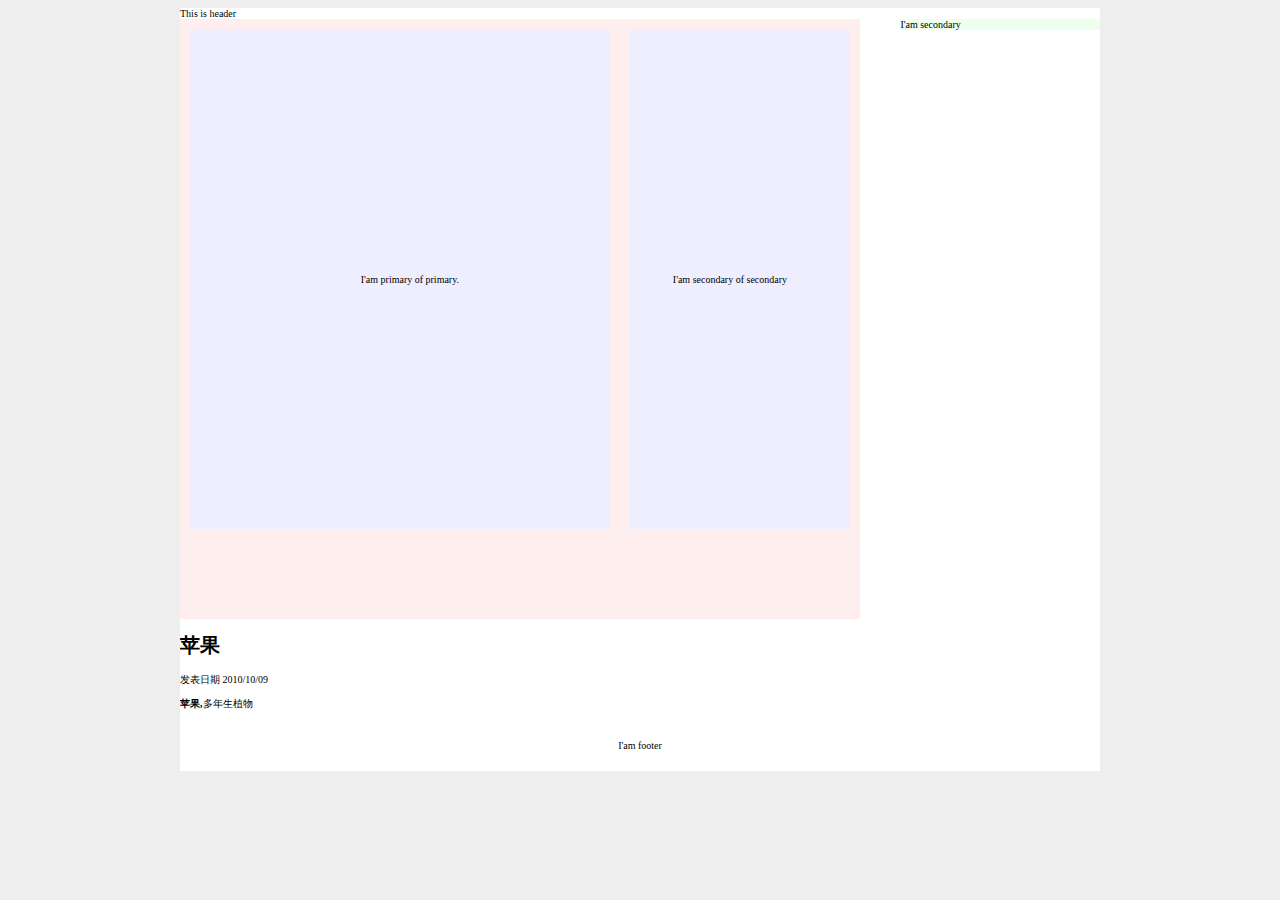
<file: CSS_Mastery/index.html>
<!DOCTYPE html>
<html lang="en">
<head>
	<meta charset="UTF-8">
	<title>CSS Mastery</title>
	<link rel="stylesheet" type="text/css" href="index.css">
</head>
<body>

<div class="wrapper">
	<header>This is header</header>
	<article>
		<section class="primary">
			<section class="primary">I'am primary of primary.</section>
			<section class="secondary">I'am secondary of secondary</section>
		</section>
		<section class="secondary">I'am secondary</section>
	</article>
	<article>
		<header>
			<h1>苹果</h1>
			<p>发表日期
				<time pubdate>2010/10/09</time>
			</p>
		</header>
		<p><b>苹果,</b>多年生植物</p>
	</article>
	<footer>I'am footer</footer>
</div>
	
</body>
</html>
</file>
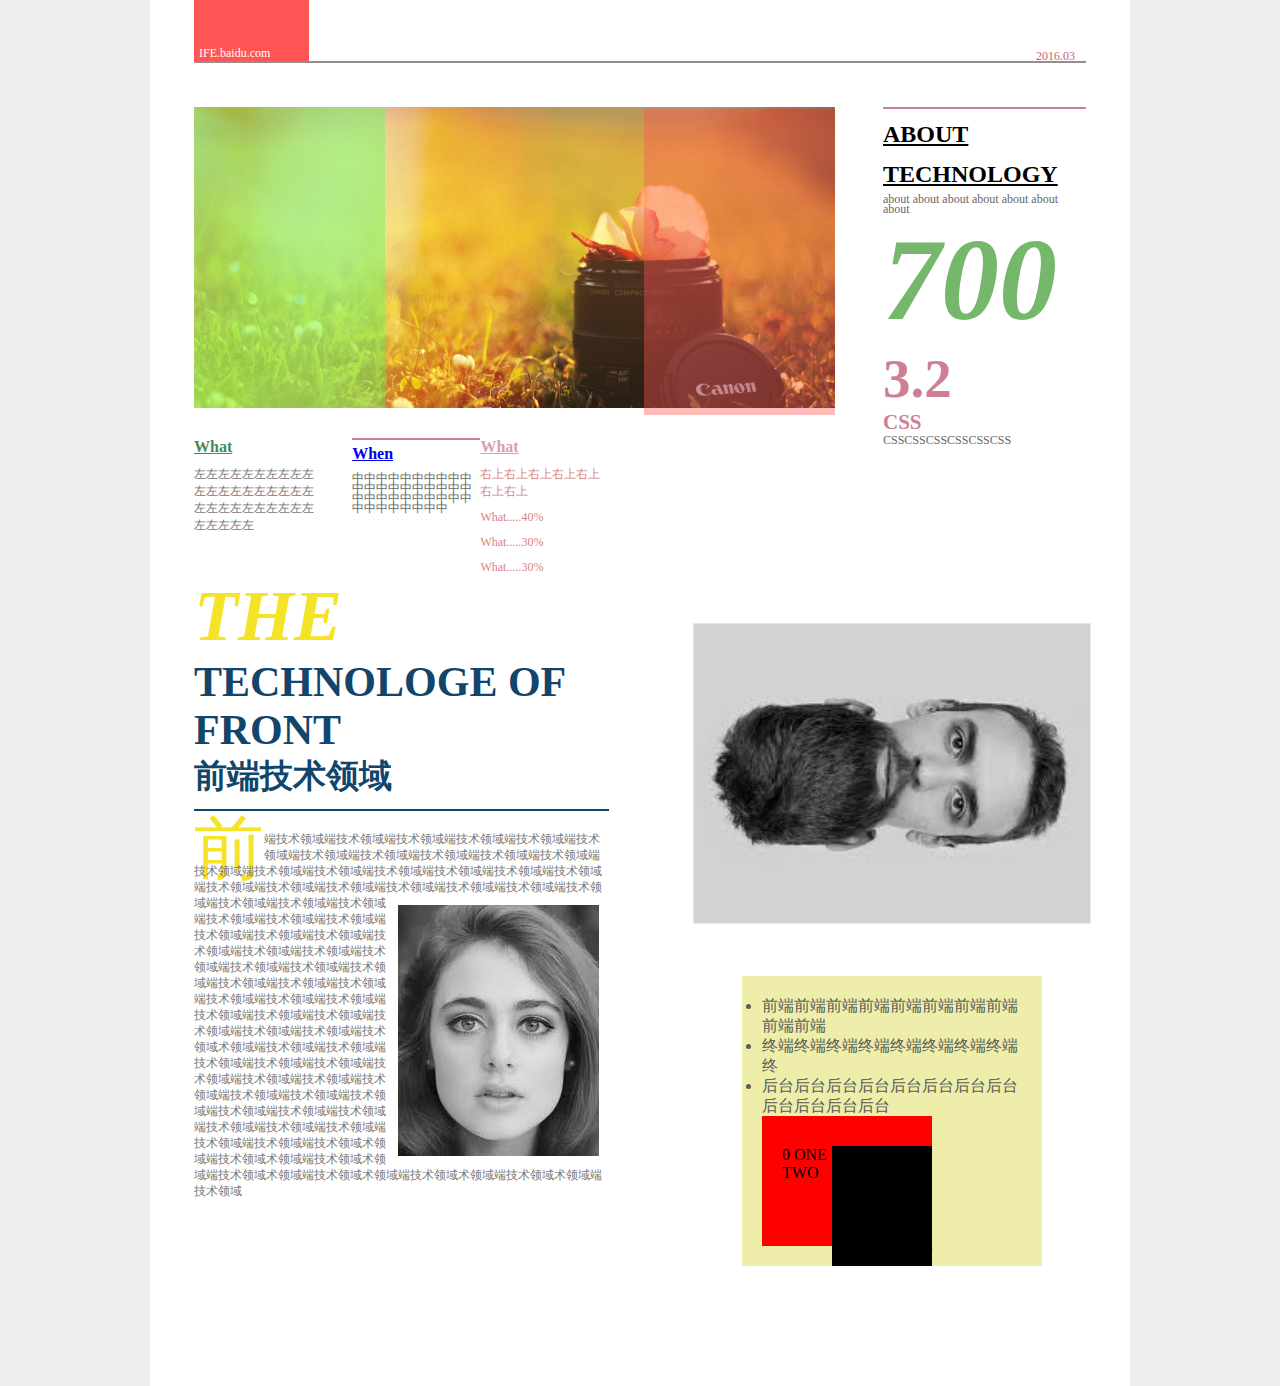
<file: task6/index.html>
<!DOCTYPE html>
<html lang="en">
<head>
	<meta charset="UTF-8">
	<meta name="viewport" content="width=device-width, user-scalable=no, initial-scale=1.0, maximum-scale=1.0, minimum-scale=1.0">
	<title>TASK6</title>
	<link rel="stylesheet" type="text/css" href="index.css">
</head>
<body>

<div class="wrapper">
	<header>
			<div class="logo clearfix"><a href="ife.baidu.com">IFE.baidu.com</a></div>
			<span class="clearfix" href="www.baidu.com">2016.03</span>
	</header>

	<article class="primary">
		<section class="top">
			<section class="left clearfix">
				<section class="head-img">
					<div class="left clearfix"></div>
					<div class="right clearfix"></div>
				</section>
				<section class="article-col-3">
					
					<section class="col3-primary">
						
						<section class="left">
							<h4><a href="#">What</a></h4>
							<p>左左左左左左左左左左左左左左左左左左左左左左左左左左左左左左左左左左左</p>	
						</section>
						<section class="right">
							<h4><a href="#">When</a></h4>
							<p>中中中中中中中中中中中中中中中中中中中中中中中中中中中中中中中中中中中中中中</p>	
						</section>
						
					</section>

					<section class="col3-secondary">
						<section class="left">
							<h4><a href="#">What</a></h4>
							<p>右上右上右上右上右上右上右上</p>	
						</section>
						
						<section class="bottom">
							<p>What.....<span>40%</span></p>
							<p>What.....<span>30%</span></p>
							<p>What.....<span>30%</span></p>
						</section>
					</section>
				</section>
			</section>

			<section class="right clearfix">
				<h3>ABOUT<br>
				TECHNOLOGY</h3>
				<p>about about about about about about about </p>
				<h1 class="lg-num">700</h1>
				<section class="bottom-nums">
					<h1 class="sm-num">3.2</h1>
					<h2 class="alphabeta">CSS</h2>
					<p>CSSCSSCSSCSSCSSCSS</p>
				</section>
			</section>
		</section>

		<section class="bottom">
			<section class="left">
				<section class="title">
					<h2><em>THE</em> TECHNOLOGE OF FRONT</h2>
					<h3>前端技术领域</h3>

				</section>
				
				<section class="content clearfix">
					<div class="text" style="font-size:12px; line-height:16px;">
						<div>
							前
						</div>
					端技术领域端技术领域端技术领域端技术领域端技术领域端技术领域端技术领域端技术领域端技术领域端技术领域端技术领域端技术领域端技术领域端技术领域端技术领域端技术领域端技术领域端技术领域端技术领域端技术领域端技术领域端技术领域端技术领域端技术<img src="img1.jpeg">领域端技术领域端技术领域端技术领域端技术领域端技术领域端技术领域端技术领域端技术领域端技术领域端技术领域端技术领域端技术领域端技术领域端技术领域端技术领域端技术领域端技术领域端技术领域端技术领域端技术领域端技术领域端技术领域端技术领域端技术领域端技术领域端技术领域端技术领域端技术领域端技术领域端技术领域术领域端技术领域端技术领域端技术领域端技术领域端技术领域端技术领域端技术领域端技术领域端技术领域端技术领域端技术领域端技术领域端技术领域端技术领域端技术领域端技术领域端技术领域端技术领域端技术领域端技术领域端技术领域术领域端技术领域术领域端技术领域术领域端技术领域术领域端技术领域术领域端技术领域术领域端技术领域术领域端技术领域
					</div>
					
				</section>
			</section>
			<section class="right">
				<img src="img2.jpeg" alt="">
				<article class="contents">
					<section class="content">
						<ul>
							<li>前端前端前端前端前端前端前端前端前端前端</li>
							<li>终端终端终端终端终端终端终端终端终</li>
							<li>后台后台后台后台后台后台后台后台后台后台后台后台</li>
						</ul>
						
					</section>

					<section class="bottom-left">
						<div class="top">
							<blockquote>zen of web front end programing, zen of web front end programing,zen of web front end programing</blockquote>
						</div>
						<div>
						<span>0</span>
						ONE TWO THREE FOUR FIVE
						hello world hello world hello world
						</div>
					</section>
				</article>
			</section>
		</section>

	</article>

</div>
	
</body>
</html>
</file>
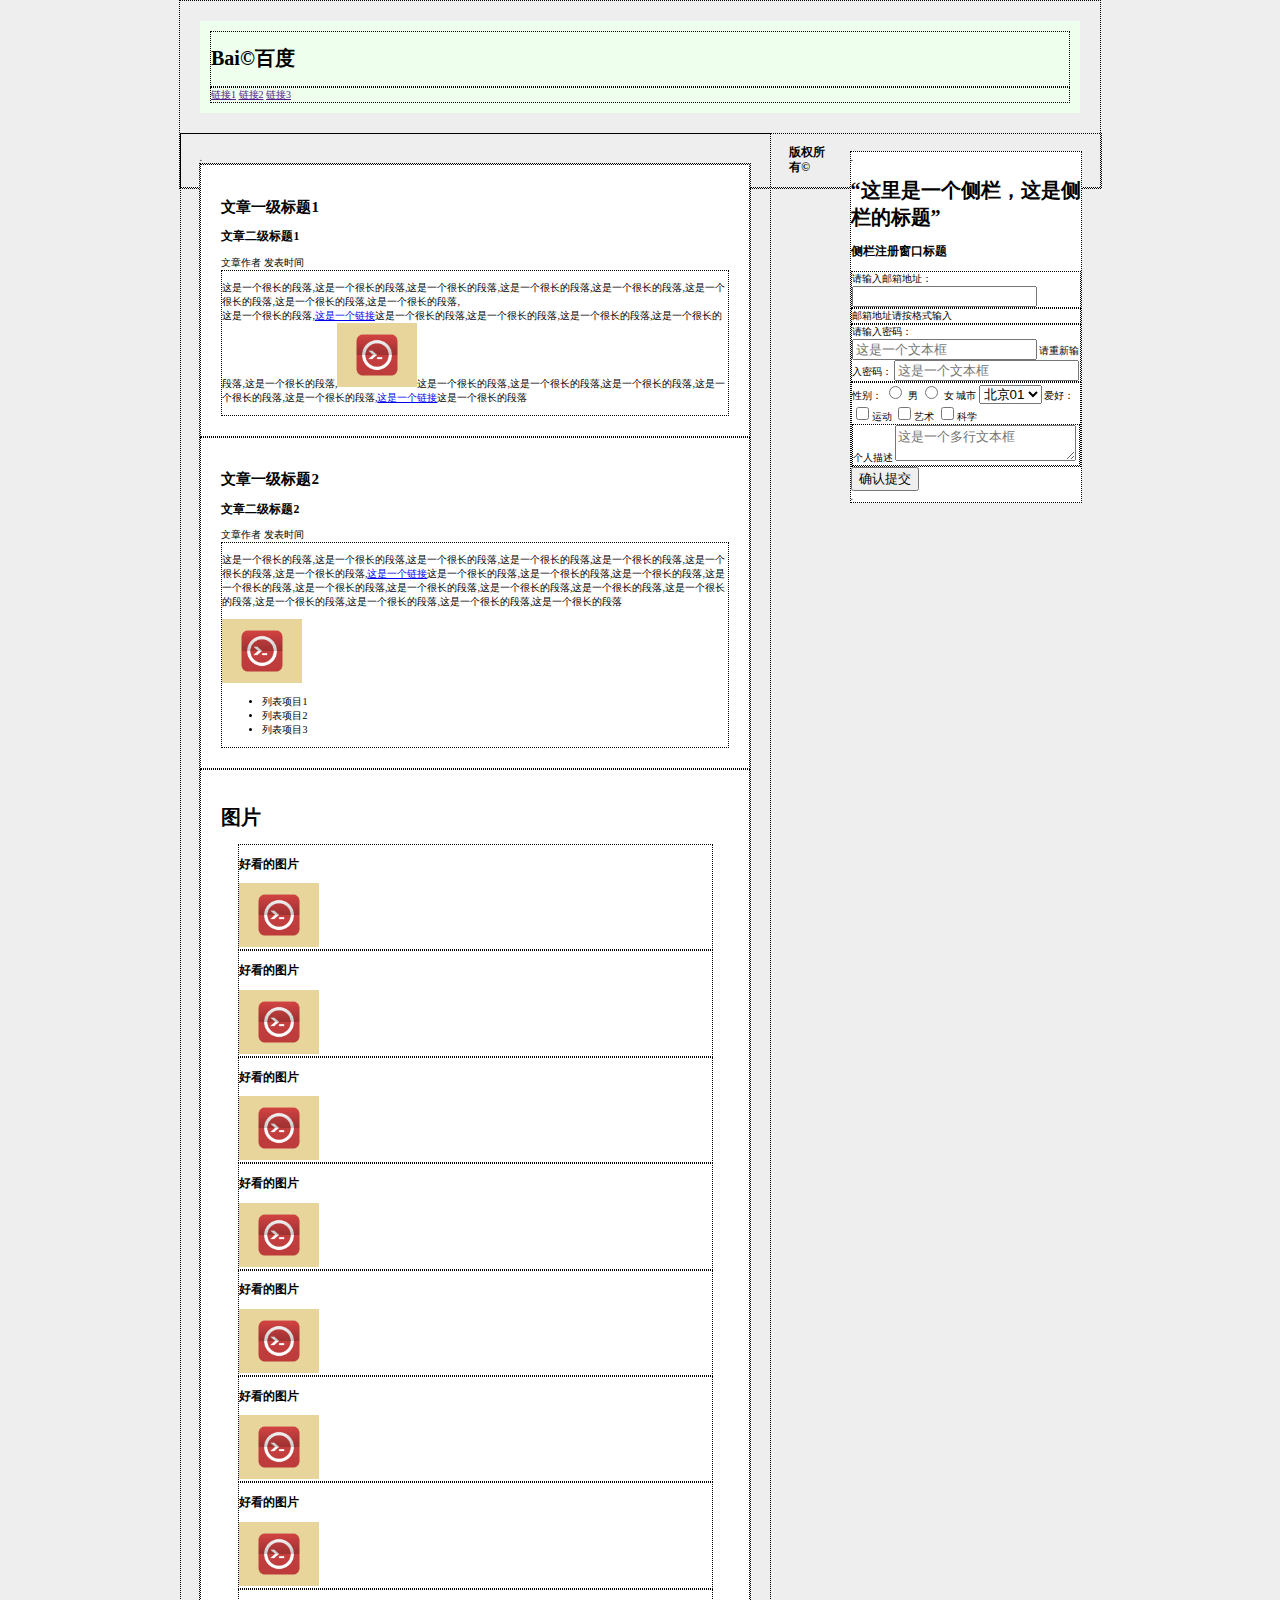
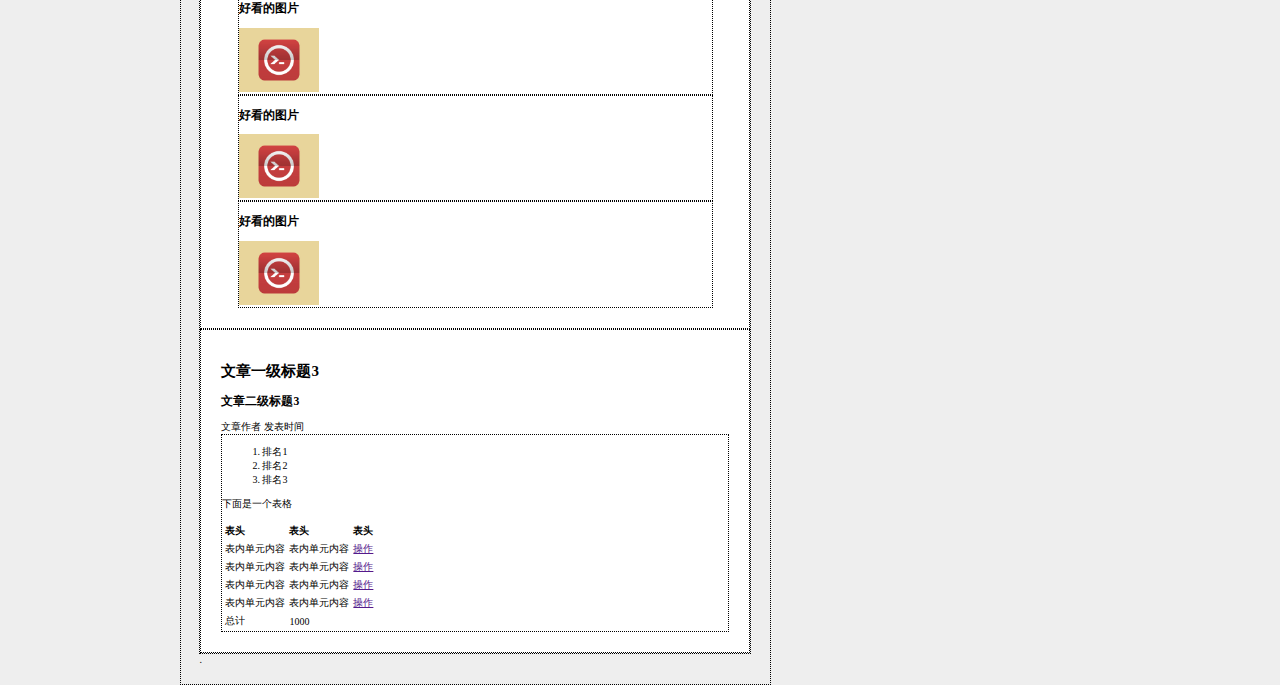
<file: task_1/index.html>
<!DOCTYPE html>
<html lang="en">
<head>
	<meta charset="UTF-8">
	<title>Document</title>
	<link rel="stylesheet" type="text/css" href="css/main.css">
</head>
<body>
<div class="wrapper">
	<header>
		<div class="logo_nav">
			<h1>Bai&copy;百度</h1>
		</div>
		<div class="hrefs_nav">
			<a href="">链接1</a>
			<a href="">链接2</a>
			<a href="">链接3</a>
		</div>
		
	</header>
	<div class="container clearfix">
		<div class="container_left">
			<div class="article">
				<h2 class="title1">文章一级标题1</h2>
				<h3 class="title2">文章二级标题1</h3>
				<span class="author">文章作者</span>
				<span class="pub_time">发表时间</span>
				<div class="content">
					<p>这是一个很长的段落,这是一个很长的段落,这是一个很长的段落,这是一个很长的段落,这是一个很长的段落,这是一个很长的段落,这是一个很长的段落,这是一个很长的段落,  <br>这是一个很长的段落,<a href="http://www.baidu.com">这是一个链接</a>这是一个很长的段落,这是一个很长的段落,这是一个很长的段落,这是一个很长的段落,这是一个很长的段落,<img src="data/img.jpg">这是一个很长的段落,这是一个很长的段落,这是一个很长的段落,这是一个很长的段落,这是一个很长的段落,<a href="http://www.baidu.com">这是一个链接</a>这是一个很长的段落</p>
				</div>
			</div>
			<div class="article">
				<h2 class="title1">文章一级标题2</h2>
				<h3 class="title2">文章二级标题2</h3>
				<span class="author">文章作者</span>
				<span class="pub_time">发表时间</span>
				<div class="content">
					<p>这是一个很长的段落,这是一个很长的段落,这是一个很长的段落,这是一个很长的段落,这是一个很长的段落,这是一个很长的段落,这是一个很长的段落,<a href="http://www.baidu.com">这是一个链接</a>这是一个很长的段落,这是一个很长的段落,这是一个很长的段落,这是一个很长的段落,这是一个很长的段落,这是一个很长的段落,这是一个很长的段落,这是一个很长的段落,这是一个很长的段落,这是一个很长的段落,这是一个很长的段落,这是一个很长的段落,这是一个很长的段落</p>
					<img src="data/img.jpg">
					<ul>
						<li>列表项目1</li>
						<li>列表项目2</li>
						<li>列表项目3</li>
					</ul>
				</div>
			</div>
			<div class="images">
						<h1>图片</h1>
						<div class="wrapper">
							<h3>好看的图片</h3>
							<img src="data/img.jpg" alt="">
						</div>
						<div class="wrapper">
							<h3>好看的图片</h3>
							<img src="data/img.jpg" alt="">
						</div>
						<div class="wrapper">
							<h3>好看的图片</h3>
							<img src="data/img.jpg" alt="">
						</div>
						<div class="wrapper">
							<h3>好看的图片</h3>
							<img src="data/img.jpg" alt="">
						</div>
						<div class="wrapper">
							<h3>好看的图片</h3>
							<img src="data/img.jpg" alt="">
						</div>
						<div class="wrapper">
							<h3>好看的图片</h3>
							<img src="data/img.jpg" alt="">
						</div>
						<div class="wrapper">
							<h3>好看的图片</h3>
							<img src="data/img.jpg" alt="">
						</div>
						<div class="wrapper">
							<h3>好看的图片</h3>
							<img src="data/img.jpg" alt="">
						</div>
						<div class="wrapper">
							<h3>好看的图片</h3>
							<img src="data/img.jpg" alt="">
						</div>
						<div class="wrapper">
							<h3>好看的图片</h3>
							<img src="data/img.jpg" alt="">
						</div>
					</div>

			<div class="article">
				<h2 class="title1">文章一级标题3</h2>
				<h3 class="title2">文章二级标题3</h3>
				<span class="author">文章作者</span>
				<span class="pub_time">发表时间</span>
				<div class="content">

				<ol>
					<li>排名1</li>
					<li>排名2</li>
					<li>排名3</li>
				</ol>
					<p>下面是一个表格</p>
					<table>
						<tr>
							<th>表头</th>
							<th>表头</th>
							<th>表头</th>
						</tr>
						<tr>
							<td>表内单元内容</td>
							<td>表内单元内容</td>
							<td><a href="">操作</a></td>
						</tr>
						<tr>
							<td>表内单元内容</td>
							<td>表内单元内容</td>
							<td><a href="">操作</a></td>
						</tr>
						<tr>
							<td>表内单元内容</td>
							<td>表内单元内容</td>
							<td><a href="">操作</a></td>
						</tr>
						<tr>
							<td>表内单元内容</td>
							<td>表内单元内容</td>
							<td><a href="">操作</a></td>
						</tr>
						<tfoot>
							<td>总计</td>
							<td colspan="2">1000</td>
						</tfoot>
					</table>


				</div>
			</div>
		</div>
	</div>

	<div class="sidebar clearfix">
		<h1><q>这里是一个侧栏，这是侧栏的标题</q></h1>
		<form class="register">
			<h3>侧栏注册窗口标题</h3>
			<div>
				<span>请输入邮箱地址：</span>
				<input type="text">
			</div>
			<div>
				邮箱地址请按格式输入
			</div>
			<div>
				<span>请输入密码：</span>
				<input type="text" placeholder="这是一个文本框">
				<span>请重新输入密码：</span>
				<input type="text" placeholder="这是一个文本框">
			</div>
			<div>
				<label for="">性别：</label>
				<input type="radio">
				<span>男</span>
				<input type="radio">
				<span>女</span>
				城市
				<select name="" id="">
					<option value="">北京01</option>
					<option value="">北京02</option>
					<option value="">北京03</option>
				</select>
				爱好：
				<input type="checkbox">运动
				<input type="checkbox">艺术
				<input type="checkbox">科学
				<div>
				个人描述
				<textarea placeholder="这是一个多行文本框"></textarea>
				
				</div>


			</div>
			<button type="submit">确认提交</button>
		</form>
	</div>

	<div class="footer">
		<h3>版权所有&copy;</h3>
	</div>	
</div>

	
</body>
</html>
</file>
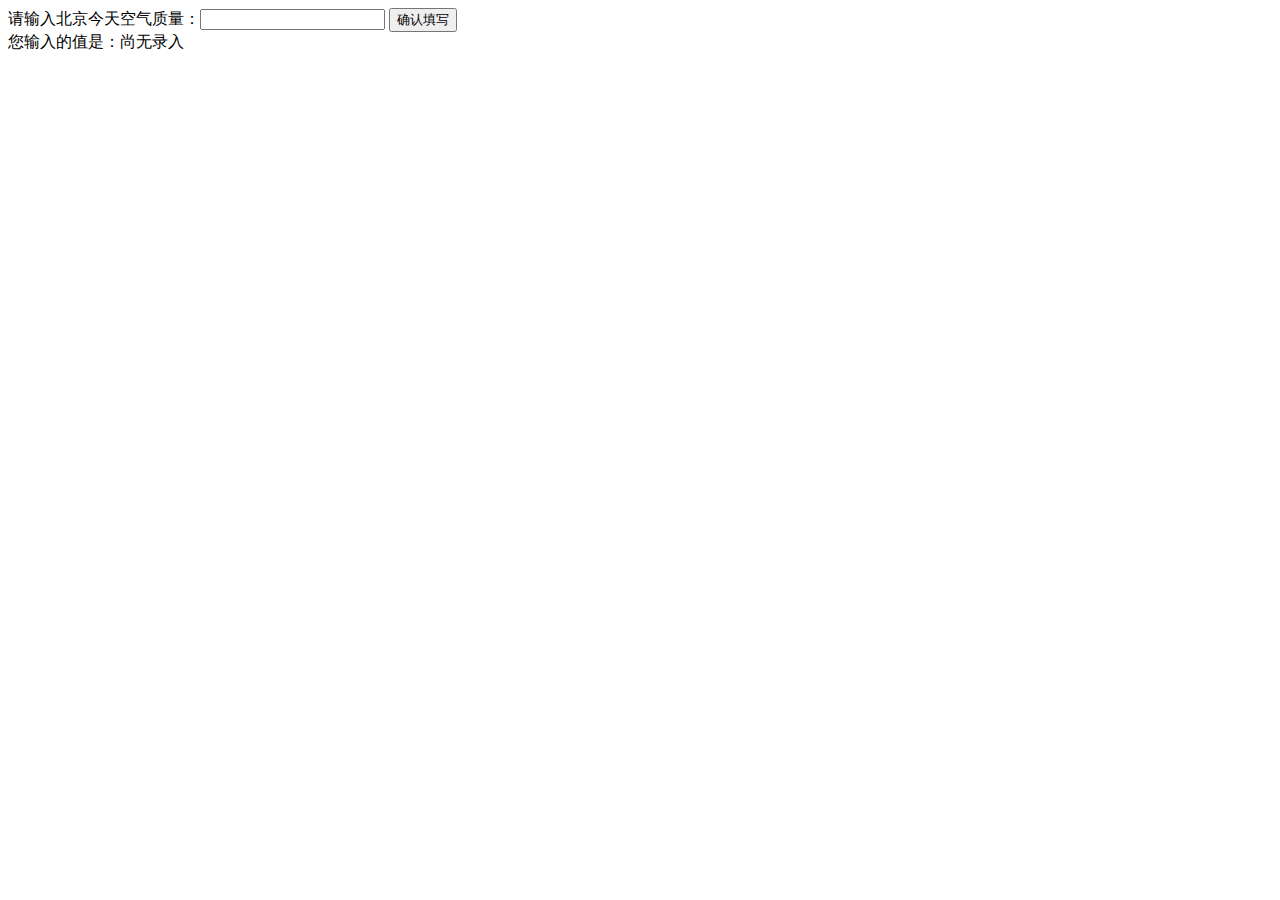
<file: task_2_13/index.html>
<!DOCTYPE html>
<html lang="en">
<head>
	<meta charset="UTF-8">
	<title>IFE javascript task 0</title>
</head>
<body>
	
<label>请输入北京今天空气质量：<input id="aqi-input" type="text"></label>
  <button id="button">确认填写</button>

  <div>您输入的值是：<span id="aqi-display">尚无录入</span></div>

<script type="text/javascript">

(function() {
	var button = document.getElementById("button");
button.addEventListener('click', function() {
	var display = document.getElementById('aqi-display');
	var input = document.getElementById('aqi-input');
	display.innerHTML = input.value;
});
  /*	
  在注释下方写下代码
  给按钮button绑定一个点击事件
  在事件处理函数中
  获取aqi-input输入的值，并显示在aqi-display中
  */

})();

</script>

</body>
</html>
</file>
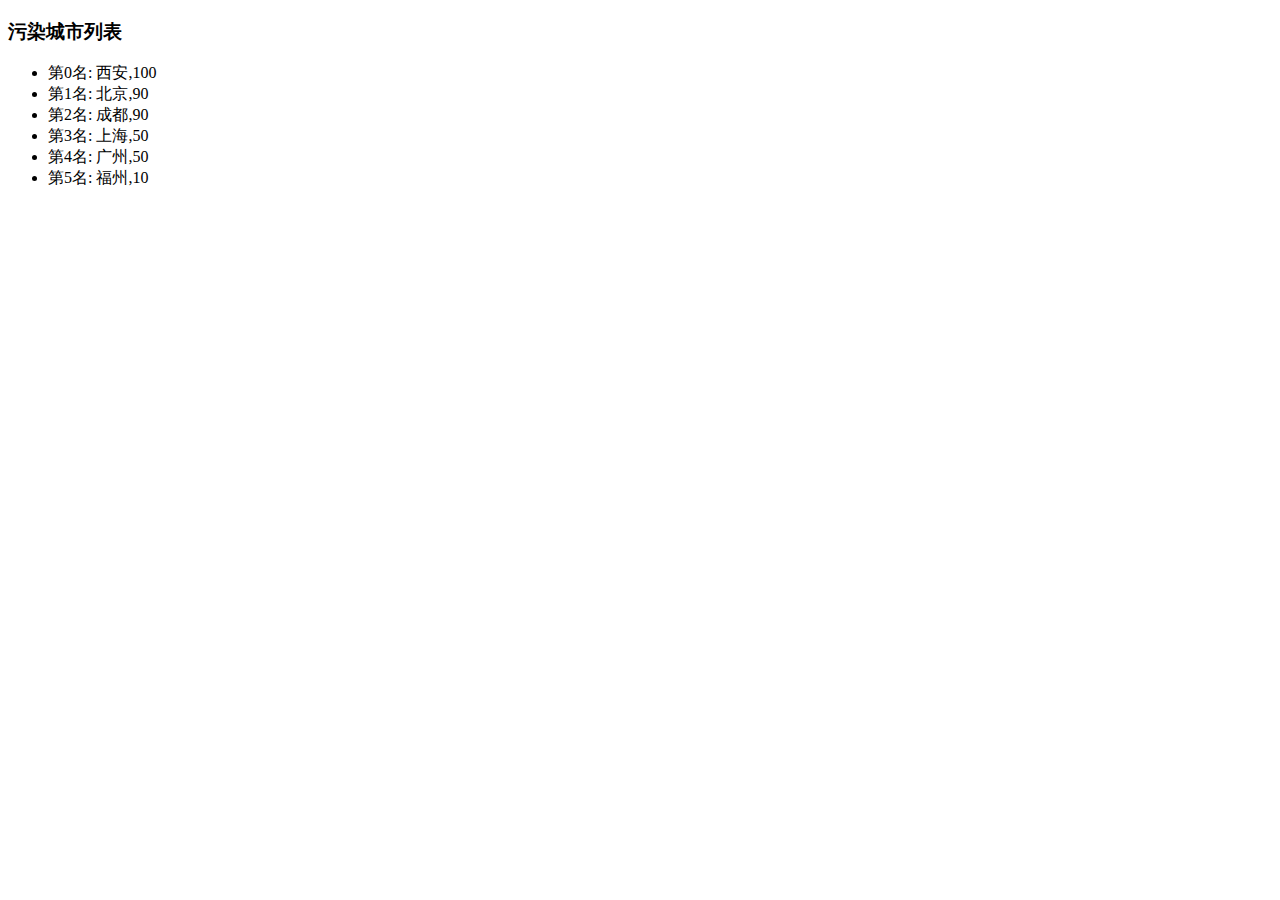
<file: task_2_14/index.html>
<!DOCTYPE html>
<html>
  <head>
    <meta charset="utf-8">
    <title>IFE JavaScript Task 01</title>
  </head>
<body>

  <h3>污染城市列表</h3>
  <ul id="aqi-list">
<!--   
    <li>第一名：福州（样例），10</li>
  	<li>第二名：福州（样例），10</li> -->
  </ul>

<script type="text/javascript">

var aqiData = [
  ["北京", 90],
  ["上海", 50],
  ["福州", 10],
  ["广州", 50],
  ["成都", 90],
  ["西安", 100]
];

(function () {

  /*
  在注释下方编写代码
  遍历读取aqiData中各个城市的数据
  将空气质量指数大于60的城市显示到aqi-list的列表中
  */

  var aqi_list = document.getElementById('aqi-list');
  aqiData.filter(function(x) {
    if (x[1] > 60) {
      return true;
    }
    return false;
  })
  aqiData.sort(function(x, y) {
    if (x[1]>y[1]) {
      return -1;
    }
    else if (x[1] === y[1]) {
      return 0;
    }
    else {
      return 1;
    }
  });

  aqiData.forEach(
    function(value, index){
      var li = document.createElement("li");
      li.innerHTML = "第"+index+"名: " + value[0] + ","+ value[1];
      aqi_list.appendChild(li);
    }
    );

  

})();

</script>
</body>
</html>
</file>
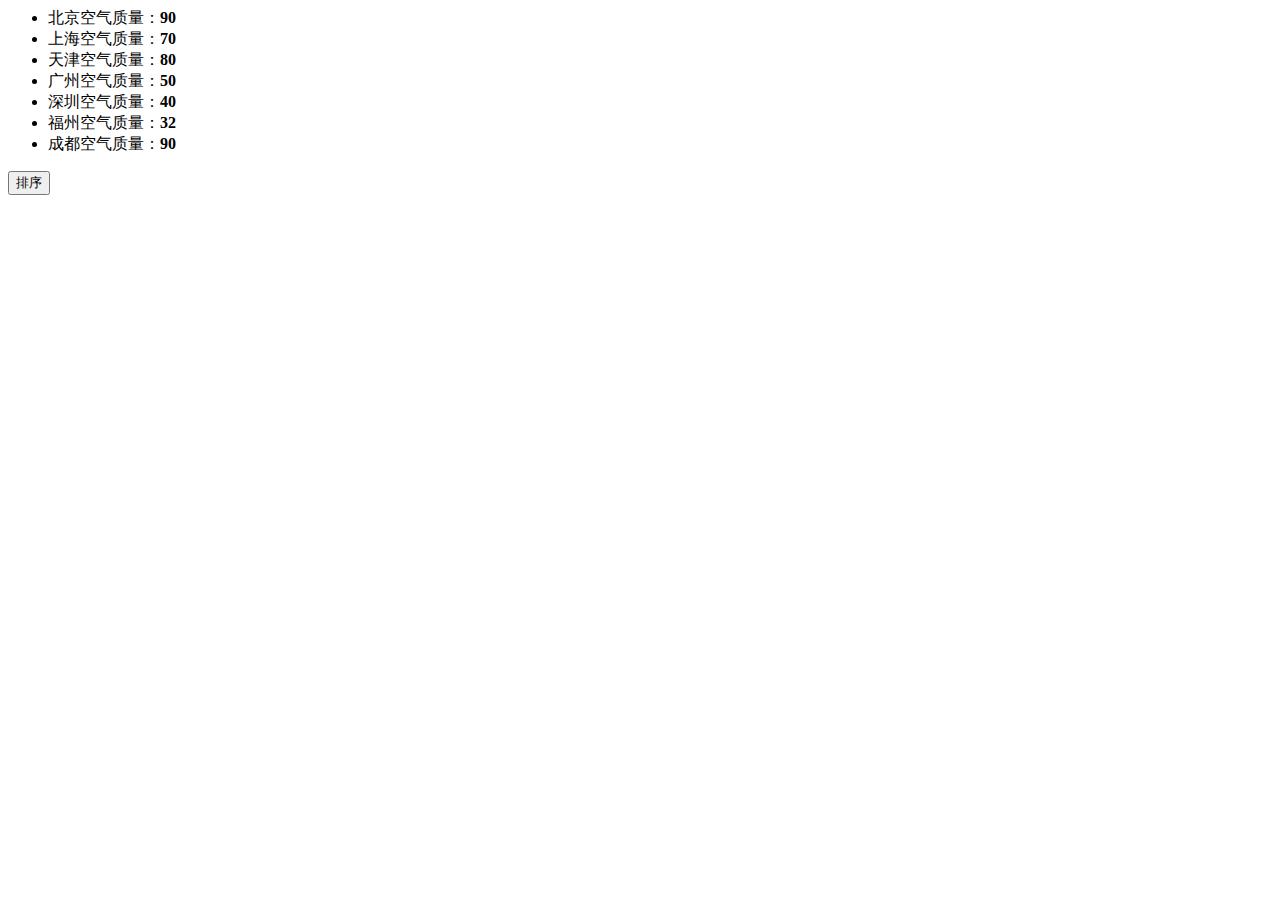
<file: task_2_15/index.html>
<!DOCTYPE>
<html>
  <head>
    <meta charset="utf-8">
    <title>IFE JavaScript Task 01</title>
  </head>
<body>

  <ul id="source">
    <li>北京空气质量：<b>90</b></li>
    <li>上海空气质量：<b>70</b></li>
    <li>天津空气质量：<b>80</b></li>
    <li>广州空气质量：<b>50</b></li>
    <li>深圳空气质量：<b>40</b></li>
    <li>福州空气质量：<b>32</b></li>
    <li>成都空气质量：<b>90</b></li>
  </ul>

  <ul id="resort">
    <!-- 
    <li>第一名：北京空气质量：<b>90</b></li>
    <li>第二名：北京空气质量：<b>90</b></li>
    <li>第三名：北京空气质量：<b>90</b></li>
     -->

  </ul>

  <button id="sort-btn">排序</button>

<script type="text/javascript">

/**
 * getData方法
 * 读取id为source的列表，获取其中城市名字及城市对应的空气质量
 * 返回一个数组，格式见函数中示例
 */
function getData() {
  /*
  coding here
  */

  var source = document.getElementById("source");
  var lis = source.getElementsByTagName("li");
  data = [];
  for (var i = 0; i < lis.length; i++) {
    var str = lis[i].innerHTML;
    var city = str.substring(0, str.indexOf("空气质量"));
    var val = parseInt(lis[i].getElementsByTagName("b")[0].innerHTML);
    data.push(new Array(city, val));
  }
  /*
  data = [
    ["北京", 90],
    ["北京", 90]
    ……
  ]
  */
  return data;


}


/**
 * sortAqiData
 * 按空气质量对data进行从小到大的排序
 * 返回一个排序后的数组
 */
function sortAqiData(data) {
  data.sort(function(x, y) {
      if (x[1] > y[1]) {
        return 1;
      }
      else if (x[1] == y[1]) {
        return 0;
      }
      else {
        return -1;
      }
  });

  return data;

}

/**
 * render
 * 将排好序的城市及空气质量指数，输出显示到id位resort的列表中
 * 格式见ul中的注释的部分
 */
function render(data) {

  var resort = document.getElementById("resort");
  data.forEach(function(x, i) {
    var li = document.createElement("li");
    li.innerHTML = "第"+(i+1)+"名："+ x[0] + ",<b>"+x[1] + "</b>";
    resort.appendChild(li);

  });
  

}

function btnHandle() {
  var aqiData = getData();
  aqiData = sortAqiData(aqiData);
  render(aqiData);
}


function init() {

  // 在这下面给sort-btn绑定一个点击事件，点击时触发btnHandle函数
  var btn = document.getElementById("sort-btn");
  btn.addEventListener("click", btnHandle);

}

init();

</script>
</body>
</html>
</file>
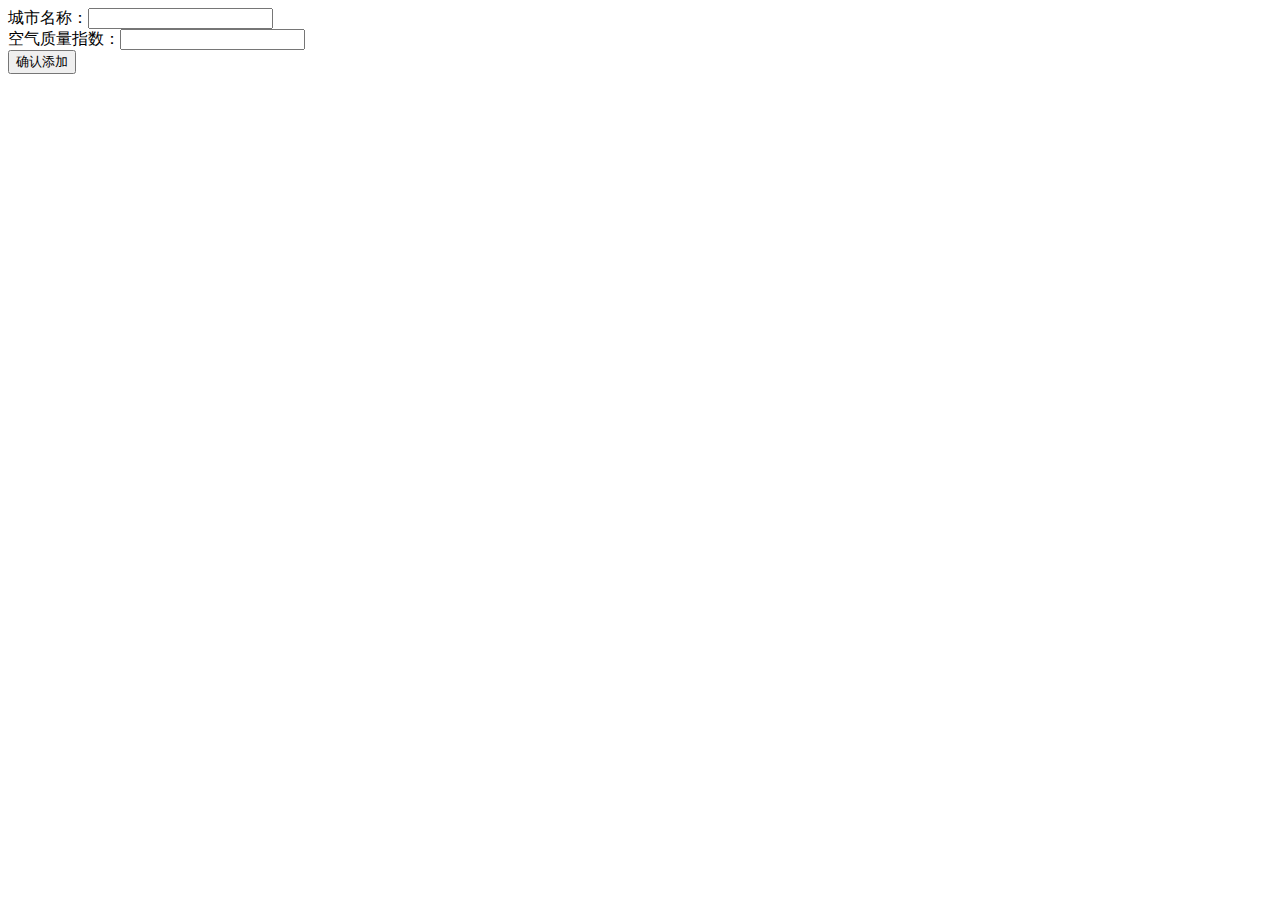
<file: task_2_16/index.html>
<!DOCTYPE>
<html>
  <head>
    <meta charset="utf-8">
    <title>IFE JavaScript Task 01</title>
    
  </head>
<body>

  <div>
    <label>城市名称：<input id="aqi-city-input" type="text"></label><br>
    <label>空气质量指数：<input id="aqi-value-input" type="text"></label><br>
    <button id="add-btn">确认添加</button>
  </div>
  <table id="aqi-table">
  <!-- 
    <tr>
      <td>城市</td><td>空气质量</td><td>操作</td>
    </tr>
    <tr>
      <td>北京</td><td>90</td><td><button>删除</button></td>
    </tr>
    <tr>
      <td>北京</td><td>90</td><td><button>删除</button></td>
    </tr>
   -->
  </table>

  <script src="task.js"></script>

</body>
</html>
</file>
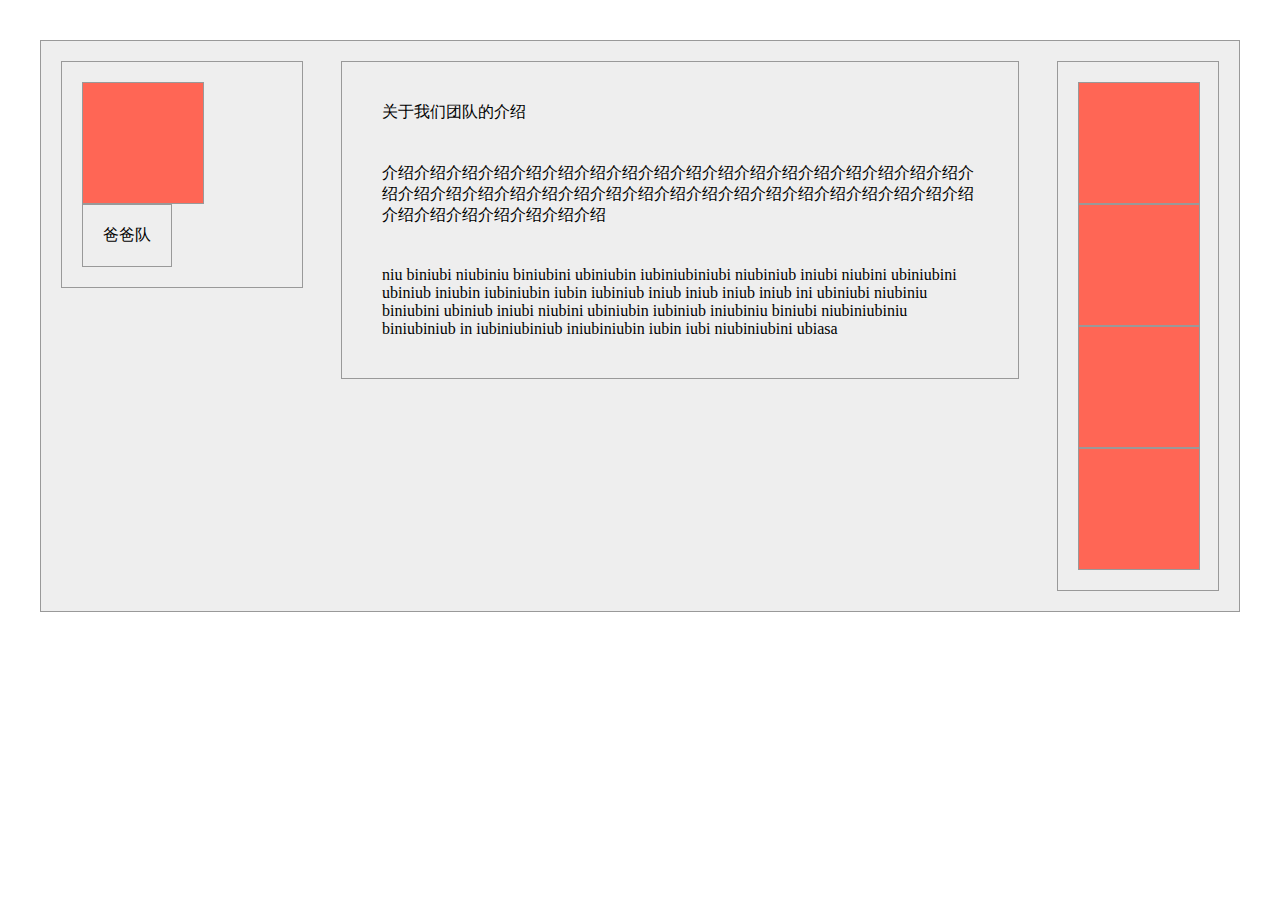
<file: task_3/index.html>
<!DOCTYPE html>
<html lang="en">
<head>
	<meta charset="UTF-8">
	<title>Document</title>
	<link rel="stylesheet" type="text/css" href="mian.css">
</head>
<body>
	<div class="container clearfix">
		<div class="team_left clearfix">
			<div class="team_logo"></div>
			<div class="team_name">爸爸队</div>
		</div>
		<div class="team_member">
			<div class="member_logo"></div>
			<div class="member_logo"></div>
			<div class="member_logo"></div>
			<div class="member_logo"></div>
		</div>
		<div class="team_info">
			<p>关于我们团队的介绍</p>
			<p>介绍介绍介绍介绍介绍介绍介绍介绍介绍介绍介绍介绍介绍介绍介绍介绍介绍介绍介绍介绍介绍介绍介绍介绍介绍介绍介绍介绍介绍介绍介绍介绍介绍介绍介绍介绍介绍介绍介绍介绍介绍介绍介绍介绍</p>
			<p>niu biniubi niubiniu biniubini ubiniubin iubiniubiniubi niubiniub iniubi niubini ubiniubini ubiniub iniubin iubiniubin iubin iubiniub iniub iniub iniub iniub ini ubiniubi niubiniu biniubini ubiniub   iniubi niubini ubiniubin iubiniub iniubiniu biniubi niubiniubiniu biniubiniub in iubiniubiniub iniubiniubin iubin iubi niubiniubini ubiasa</p>
		</div>
		
	</div>
</body>
</html>
</file>
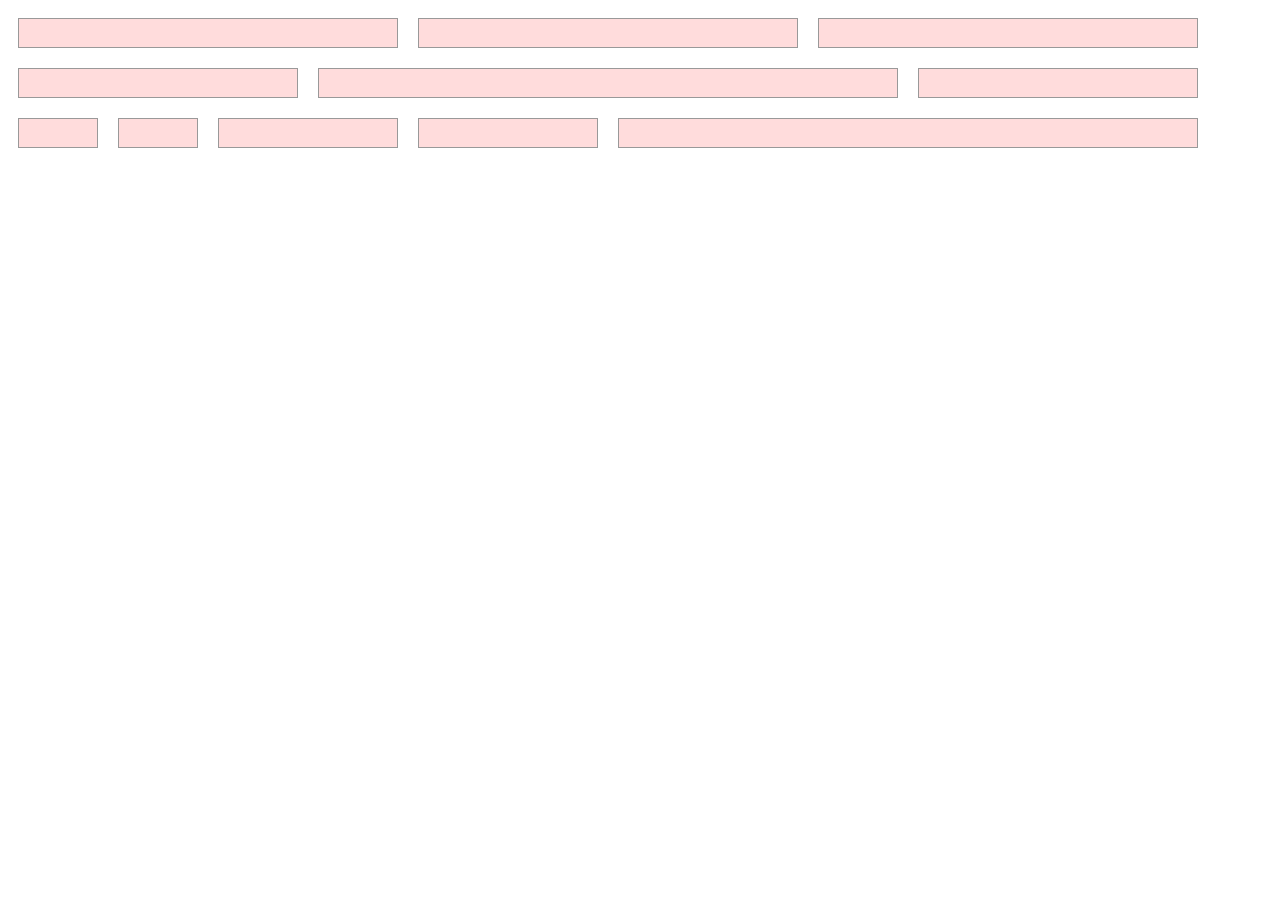
<file: task_8/index.html>
<!DOCTYPE html>
<html lang="en">
<head>
	<meta charset="UTF-8">
	<title>TASK8</title>
	<link rel="stylesheet" type="text/css" href="index.css">
</head>
<body>

<section class="wrapper">
	<div class="row">
		<div class="col-4"><div class="inner"></div></div>
		<div class="col-4"><div class="inner"></div></div>
		<div class="col-4"><div class="inner"></div></div>
	</div>
	<div class="row">
		<div class="col-3"><div class="inner"></div></div>
		<div class="col-6"><div class="inner"></div></div>
		<div class="col-3"><div class="inner"></div></div>
	</div>
	<div class="row">
		<div class="col-1"><div class="inner"></div></div>
		<div class="col-1"><div class="inner"></div></div>
		<div class="col-2"><div class="inner"></div></div>
		<div class="col-2"><div class="inner"></div></div>
		<div class="col-6"><div class="inner"></div></div>
	</div>
</section>

<section>
	<div class="float_sample1"></div>
	<div class="float_sample2"></div>
	<div class="float_sample3"></div>
</section>
	
</body>
</html>
</file>
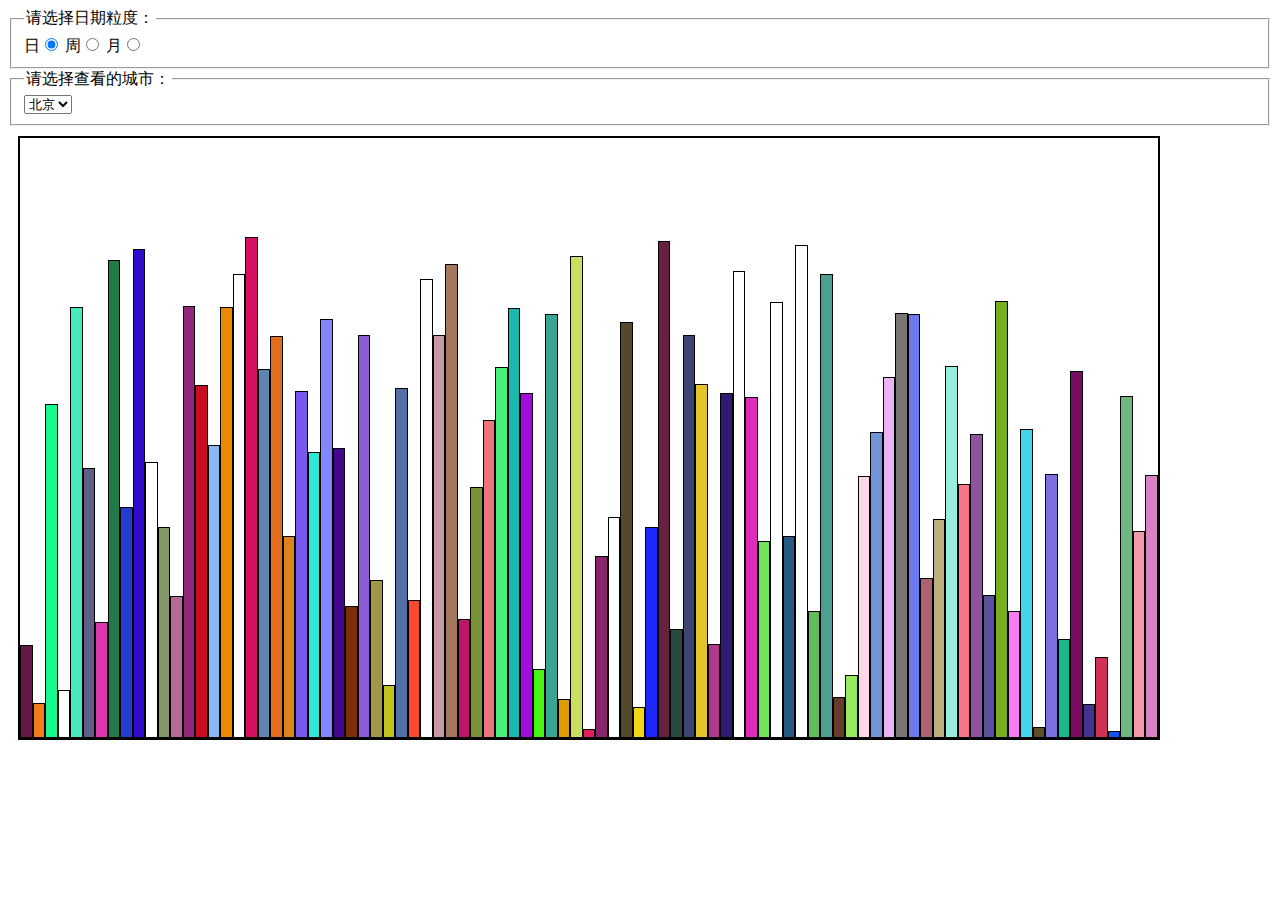
<file: task_2_17/task.html>
<!DOCTYPE>
<html>

<head>
    <meta charset="utf-8">
    <title>IFE JavaScript Task 01</title>
    <link rel="stylesheet" href="task.css">
</head>

<body>
    <fieldset id="form-gra-time">
        <legend>请选择日期粒度：</legend>
        <label>日<input name="gra-time" value="day" type="radio" checked="checked"></label>
        <label>周<input name="gra-time" value="week" type="radio"></label>
        <label>月<input name="gra-time" value="month" type="radio"></label>
    </fieldset>

    <fieldset>
        <legend>请选择查看的城市：</legend>
        <select id="city-select">
          <option>北京</option>
        </select>
    </fieldset>

    <div class="aqi-chart-wrap">
    </div>

    <script src="task.js"></script>
</body>

</html>
</file>
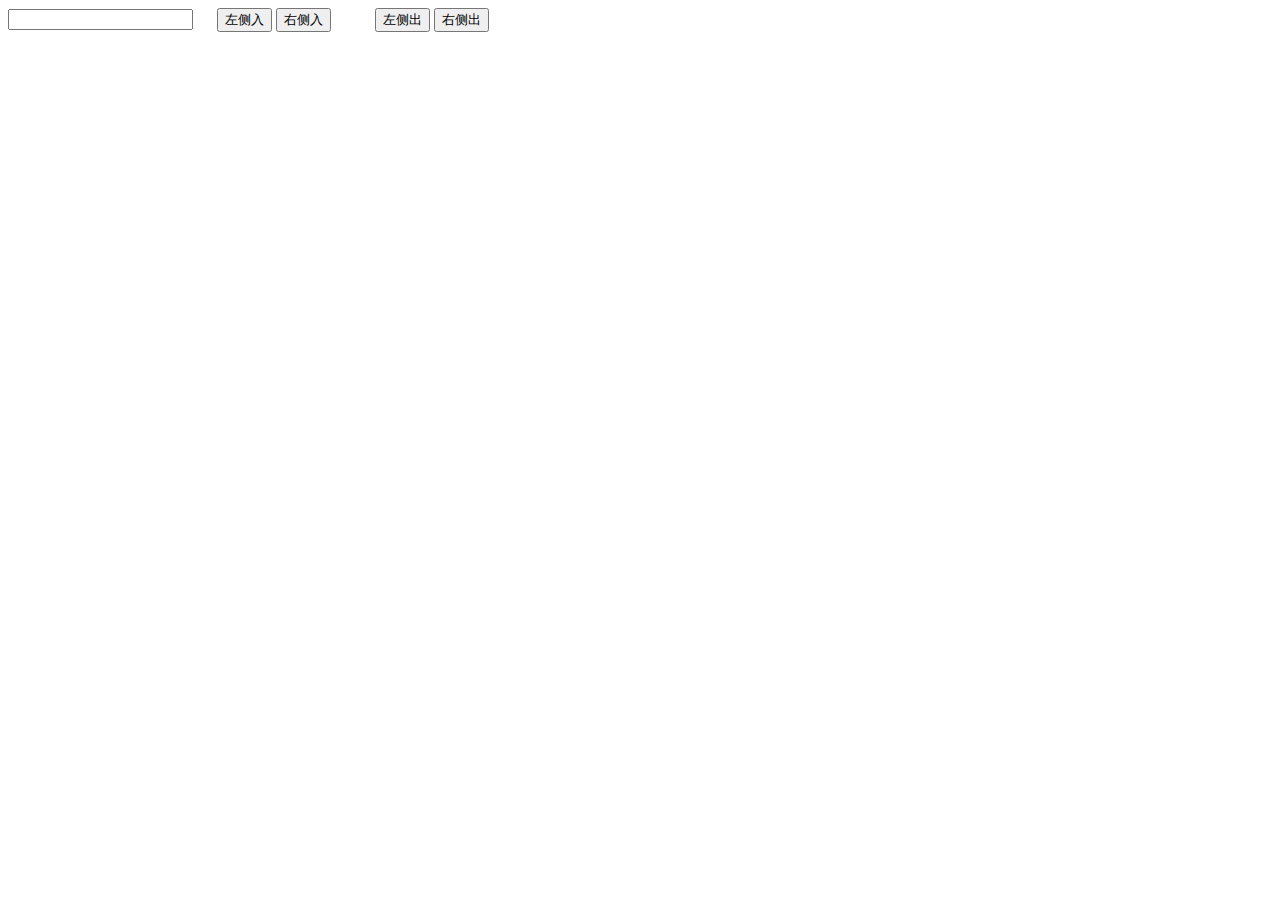
<file: task_2_18/task.html>
<!DOCTYPE html>
<html lang="en">

<head>
    <meta charset="UTF-8">
    <title>TASK 2 18</title>
    <link rel="stylesheet" href="task.css">
</head>

<body>

    <header>
        <div class="warn-info">

        </div>
        <input type="text" id="number">
        <div class="in">
            <button class="left">左侧入</button>
            <button class="right">右侧入</button>
        </div>
        <div class="out">
            <button class="left">左侧出</button>
            <button class="right">右侧出</button>
        </div>
    </header>

    <div id="nums">
    </div>
    <script src="task.js"></script>
</body>

</html>
</file>
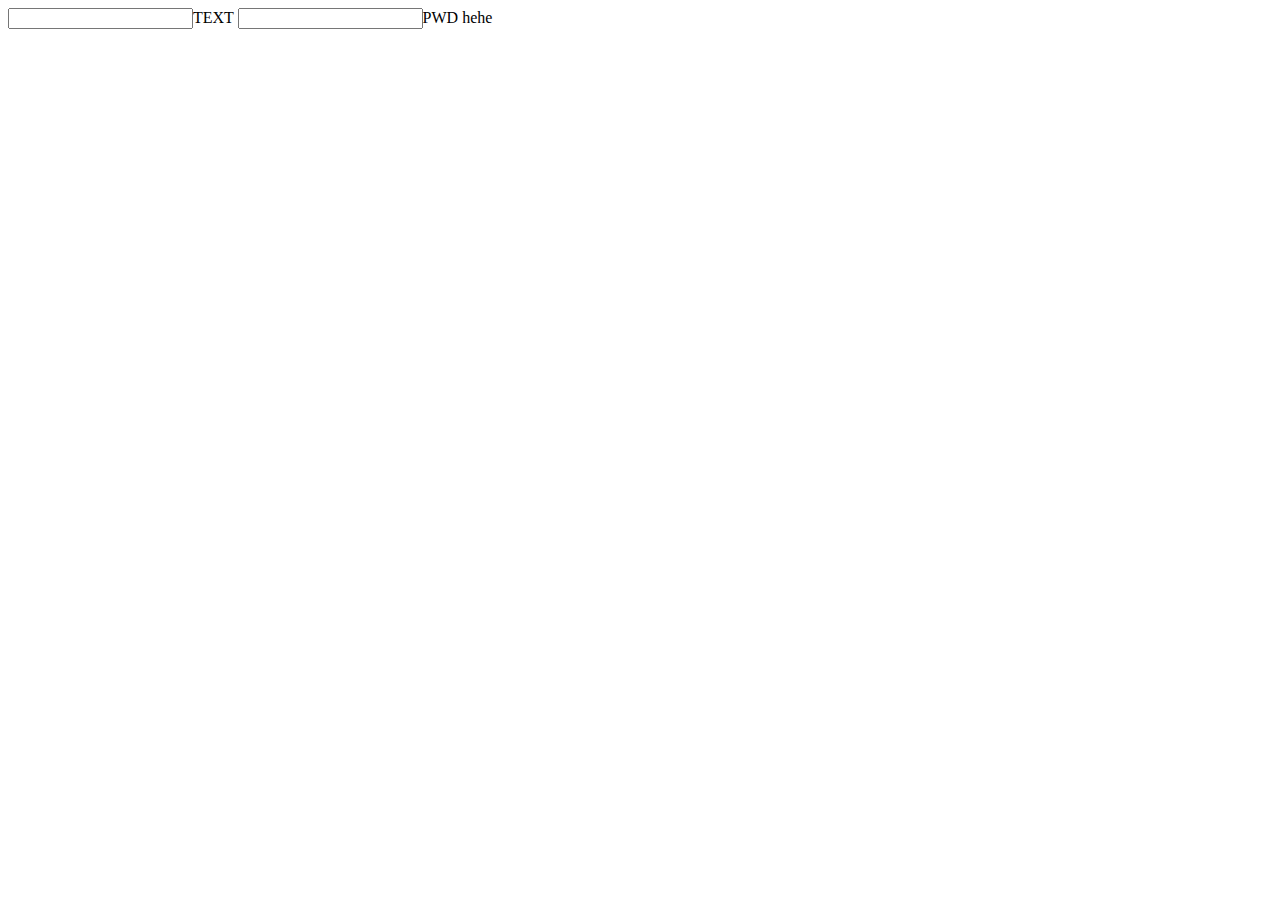
<file: testJquery/form.html>
<!DOCTYPE html>
<html lang="en">

<head>
    <meta charset="UTF-8">
    <title>Document</title>
    <script src="form.js"></script>
</head>

<body>
    <input type="text">TEXT</input>
    <input type="password" id="pwd">PWD</input>
    <input type="hidden">hehe</input>
</body>

</html>
</file>
<file: CSS_Mastery/index.css>
body {
	background-color: #eee;
	font-size: 62.5%;
}

.wrapper {
	width: 92em;
	margin: 0 auto;
	background-color: #fff;
	max-width: 100em;
}

article>.primary {
	width: 73.9%;
	height: 600px;
	float: left;
	display: inline;
	background-color: #fee;
	margin-right: 20px;
	overflow: hidden;
}

article>.secondary {
	width: 21.7%;
	float: right;
	display: inline;
	background-color: #efe;
}

article > .primary .primary {
	width: 58.8%;
	float: left;
	/*display: inline;*/
	background-color: #eef;
	height: 500px;
	padding-left: 20px;
	display: flex;
	flex-direction: column;
	justify-content: center;
	text-align: center;
	margin: 10px;
}

article > .primary .secondary {
	width: 29.4%;
	float: right;
	background-color: #eef;
	height: 500px;
	padding-right: 20px;
	display: flex;
	flex-direction: column;
	justify-content: center;
	text-align: center;
	margin: 10px;
}

article {
	overflow: hidden;
}

footer {
	height: 50px;
	text-align: center;
	display: flex;
	flex-direction: column;
	justify-content: center;

}
</file>
<file: task6/index.css>
* {
	padding: 0;
	margin: 0;
}

body {
	background-color: #eee;
}

.wrapper {
	width: 980px;
	height: 1386px;
	background-color: white;
	margin: 0 auto;
}

header {
	width: 892px;
	height: 61px;
	border-bottom: 2px solid #938e8c;
	margin-left: 44px;
	margin-right: 44px;
}

header .logo{
	float:left;
	width: 110px;
	display: flex;
	flex-direction: column;
	justify-content: flex-end;
	padding-left: 5px;

	height: 61px;
	background-color: #f55;
}

.logo a {
	text-decoration: none;
	font-size: 12px;
	color: #fff;
	font-family: "SimHei";
}

header span {
	width: 50px;
	float: right;
	padding-top: 49px;
	font-family: "黑体";
	font-size: 12px;
	color: #d45d6c;
}

.top>.left {
	width: 641px;
	float: left;
}

.primary {
	margin: 44px;
}

section.head-img {
	width: 641px;
	height: 301px;
	background: #eee url("51.jpg");
	background-size: 641px;
}

section.head-img .left {
	width: 191px;
	height: 301px;
	background-color: #5f5;
	opacity: 0.4;
	float: left;
}

section.head-img .right {
	width: 191px;
	height: 301px;
	background-color: #f55;
	opacity: 0.4;
	float: right;
}

.clearfix:before,
.clearfix:after {
	content: "";
	display: table;
}

.clearfix:after {
	clear: both;
}

.article-col-3 {
	margin-top: 30px;
	overflow: hidden;
}

.article-col-3 h4 a {
	
	font-size: 16px;
	font-family: "Microsoft YaHei";
	font-weight: bold;
} 

.article-col-3 .left h4 a {
	color: #418c59;
}
.article-col-3 .col3-secondary h4 a {
	color: #cc7680;
}
.article-col-3 p {
	margin-top: 10px;
}

.article-col-3 .col3-primary .left{
	width: 20%;
	float: left;
	font-size: 12px;
	color: #767777;
	font-family: "SimSun";
}

.article-col-3 .col3-primary .right{
	width: 20%;
	float: left;
	font-size: 12px;
	font-family: "Microsoft YaHei";
	color: #231815;
}

.article-col-3 .col3-secondary {
	width: 20%;
	float: left;
	font-size: 12px;
	font-family: "Microsoft YaHei";
	color: #cd4a48;
	opacity: 0.7;
}

.article-col-3 .col3-secondary


.article-col-3 .right {
	width: 30%;
	float: left;

}

.top .right {
	width: 203px;
	float: right;
	margin-left: 30px;
	border-top: 2px solid #cc8091;
	padding-top: 5px;
	
}

.top .right h3 {
	text-decoration: underline;
	font-size: 24px;
	color: #000;
	line-height: 40px;
}

.top .right p {
	line-height: 10px;
	font-size: 12px;
	color: #676767;
}

.top .right .lg-num {
	font-size: 116px;
	color: #75b86b;
	text-decoration: none;
	font-style: italic;
}

.top .right .sm-num {
	color: #cc8091;
	font-size: 55px;
}

.alphabeta {
	font-size: 21px;
	color: #cc8091;
}

.alphabeta>p {
	font-size: 12px;
	color: #cc8091;
}

.content {
	
}

.bottom {
	clear:both;
}

.bottom .left {
	width: 415px;
	float: left;
}

.bottom .left .title {
	border-bottom: 2px solid #11456b;
	padding-bottom: 10px;
}

.bottom .left .title em {
	font-size: 72px;
	color: #f5e327;
	font-weight: bold;
}

.bottom .left .title h2 {
	font-size: 42px;
	color: #11456b;
}

.bottom .left .title h3 {
	font-size: 33px;
	font-weight: bold;
	color: #11456b;
}

.bottom .left .content {
	padding-top: 20px;
}

.bottom .left .content .text {
	font-size: 12px;
	color: #767777;
	line-height: 16px;
	/*position: relative;*/
}

.bottom .left .content .text div {
	font-size: 70px;
	color: #f5e327;
	float:left;
	margin-top: 10px;
}

.bottom .left .content img {
	float: right;
	margin: 10px;
}

.bottom .right {
	margin-right: 44px;
	width: 300px;
	float: right;
}

.bottom .right img {
	transform: rotate(90deg);
	width: 300px;
	height: auto;
}

.bottom .right .contents {
	background: #eea;
	padding: 20px;
	overflow: hidden;
}

.bottom .right .contents ul{
	font-size: 16px;
	color: #5a5b5b;
	line-height: 20px;
}

.bottom .right .contents .bottom-left {
	background-color: #f00;
	width: 150px;
	height: 100px;
	padding-left: 20px;
	padding-top: 30px;
	float: left;
	min-height: 1px;
}
.bottom .right .contents .top {
	width: 100px;
	float: right;
	background-color: #000;
}
</file>
<file: task_1/css/main.css>
body {
	font-size: 62.5%;
	margin: 0;
	padding: 0;
	background-color: #eee;
}

header {
	background: #efe;
	margin: 20px;
	padding: 10px;
}

.wrapper {
	
	margin: 0 auto;
	width: 92em;
	max-width: 93%;
	text-align: left;

}

.article, .images {
	background: white;
	
	padding: 20px;
}

.container {
	width: 60%;
	display: inline;
	float: left;
	margin-right: 2%;
	padding: 2%;

}

div {
	border: 1px dotted #000;
}

.sidebar {
	width: 25%;
	float: right;
	display: inline;
	background-color: white;
	margin: 2%;
	
	overflow: hidden;
}

img {
	width: 80px;
	max-width: 100px;
}

.footer {
	width: 100%;
	display: block;
}

.clearfix:before,
.clearfix:after {
	content: ".";
	display: table;
}

.clearfix:after {
	clear: both;
}

.clearfix {
	*zoom: 1;
}
</file>
<file: task_3/mian.css>
* {
	margin: 0;
	padding: 20px;
}

.team_logo, .member_logo{
	width: 80px;
	height: 80px;
	background-color: #f65;
}

.team_logo {
	float: left;
}

.team_name {
	float: left;
}

div {
	border: 1px solid #999;
}

.container {
	background-color: #eee;
	overflow: hidden;
}

.team_left {
	float: left;
	width: 200px;
}

.team_member {
	float: right;
	width: 120px;
}

.team_info {
	margin-left: 280px;
	margin-right: 200px;
}

.clearfix: before,
.clearfix: after {
	content: "";
	display: table;
}

.clearfix:after {
	clear: both;
}
</file>
<file: task_8/index.css>
* {
	box-sizing: border-box;
}

.wrapper {
	width: 100%;
	max-width: 1200px;
}

.row:before,
.row:after {
	content: "";
	display: table;
	clear: both;
}

[class*="col-"] {
	float: left;
	min-height: 1px;
	width: 16.6%;
}

.inner {
	background-color: #FFDCDC;
	width: 100%;
	height: 100%;
	border: 1px solid #999;

}

@media (min-width: 769px) {
	.col-1 { width: 8.33%; }
	.col-2 { width: 16.66%}
	.col-3 { width: 25%; }
	.col-4 { width: 33.33%;  }
	.col-5 { width: 41.66%; }
	.col-6 { width: 50%; }
	.col-7 { width: 58.33%; }
	.col-8 { width: 66.66%; }

}


div[class*="col-"] {
	height: 50px;
	padding: 10px;
	
}
</file>
<file: task_2_17/task.css>
.aqi-chart-wrap {
    display: flex;
    width: 90%;
    height: 600px;
    justify-content: center;
    align-items: flex-end;
    align-content: center;
    margin: 10px;
    border: 2px solid #000;
}

.aqi-chart-wrap>div {
    border: 1px solid #000;
    flex: 1;
}
</file>
<file: task_2_18/task.css>
.in,
.out {
    display: inline-block;
    margin-left: 20px;
    margin-right: 20px;
}

#nums {
    margin-top: 3px;
}

.num {
    background-color: red;
    display: inline-block;
    margin-left: 3px;
    margin-right: 3px;
    height: 30px;
    padding-top: 10px;
    padding-bottom: 0px;
    padding-left: 5px;
    padding-right: 5px;
}
</file>
